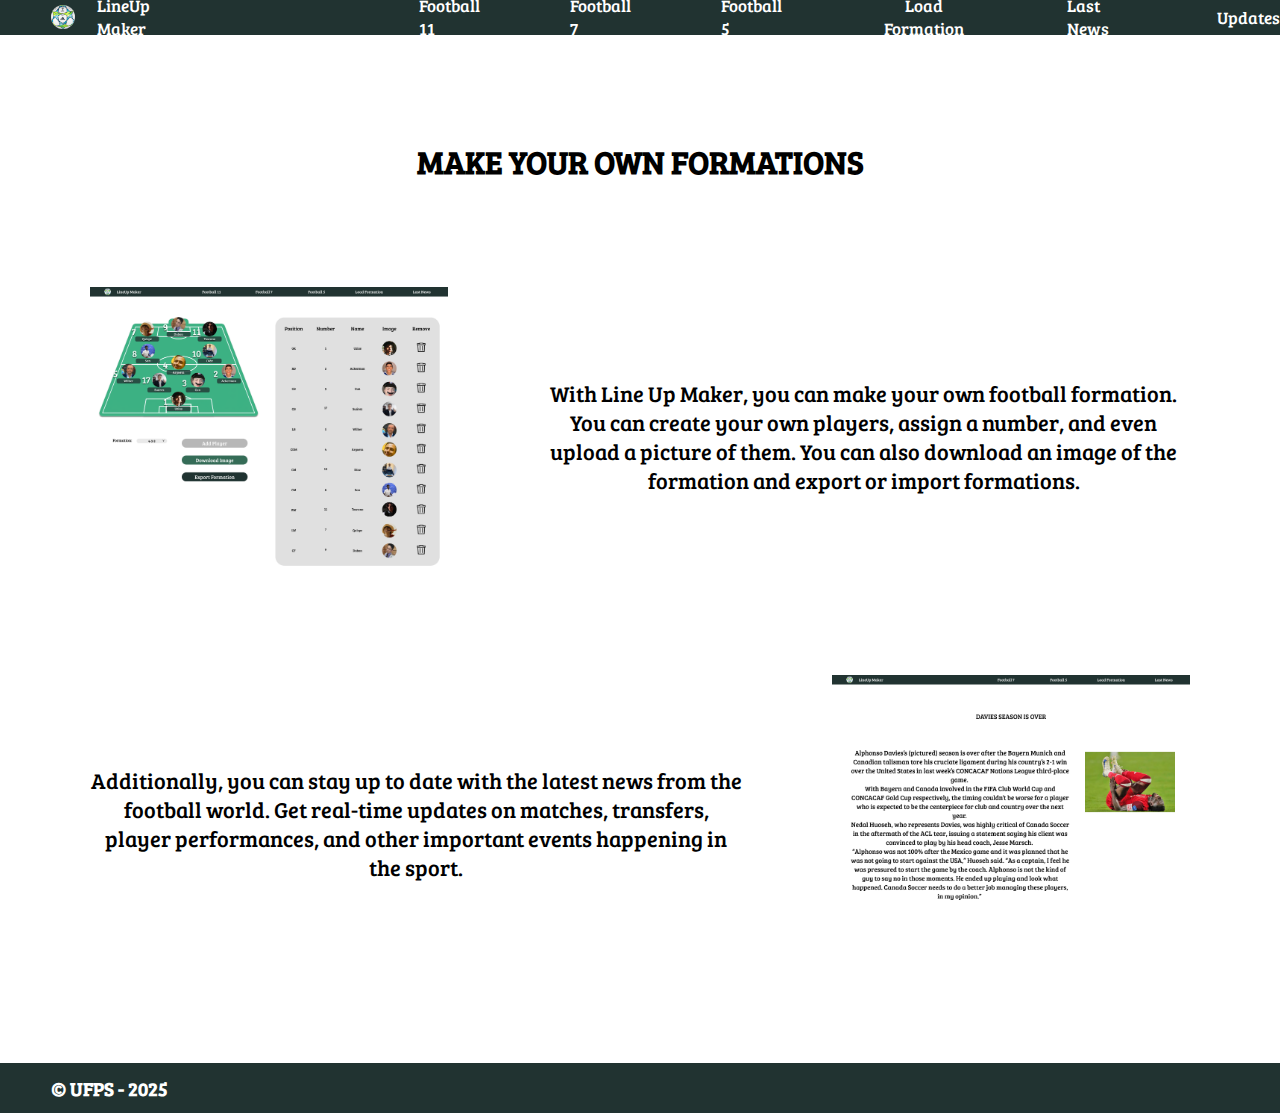
<file: index.html>
<!DOCTYPE html>
<html lang="en">

<head>
    <meta charset="UTF-8">
    <meta name="viewport" content="width=device-width, initial-scale=1.0">
    <title>Home - LUM</title>
    <link rel="preconnect" href="https://fonts.googleapis.com">
    <link rel="preconnect" href="https://fonts.gstatic.com" crossorigin>
    <link href="https://fonts.googleapis.com/css2?family=Bree+Serif&display=swap" rel="stylesheet">
    <link rel="stylesheet" href="css/style.css">
</head>

<body>
    <nav>
        <div id="logo">
            <img src="img/ball.png" alt="balon">
            <p>LineUp Maker</p>
        </div>
        <div class="links">
            <a href="html/11.html">Football 11</a>
            <a href="#nosotros">Football 7</a>
            <a href="#nosotros">Football 5</a>
            <button class="loadFormation" onclick=loadFormation()>Load Formation</button>
            <a href="#contacto">Last News</a>
            <a href="#contacto">Updates</a>
        </div>
    </nav>

    <h1>MAKE YOUR OWN FORMATIONS</h1>

    <div class="image-text">
        <img src="img/ss1.png" alt="screenshot create formation">
        <p>With Line Up Maker, you can make your own football formation. You can create your own players, assign a
            number,
            and even upload a picture of them. You can also download an image of the formation and export or import
            formations.</p>
    </div>

    <div class="image-text">
        <p>Additionally, you can stay up to date with the latest news from the football world. Get real-time updates on
            matches, transfers, player performances, and other important events happening in the sport.</p>

        <img src="img/ss2.png" alt="screenshot create formation">
    </div>

    <footer>
        <h3>© UFPS - 2025</h3>
    </footer>

    <script src="js/script.js"></script>
</body>

</html>
</file>
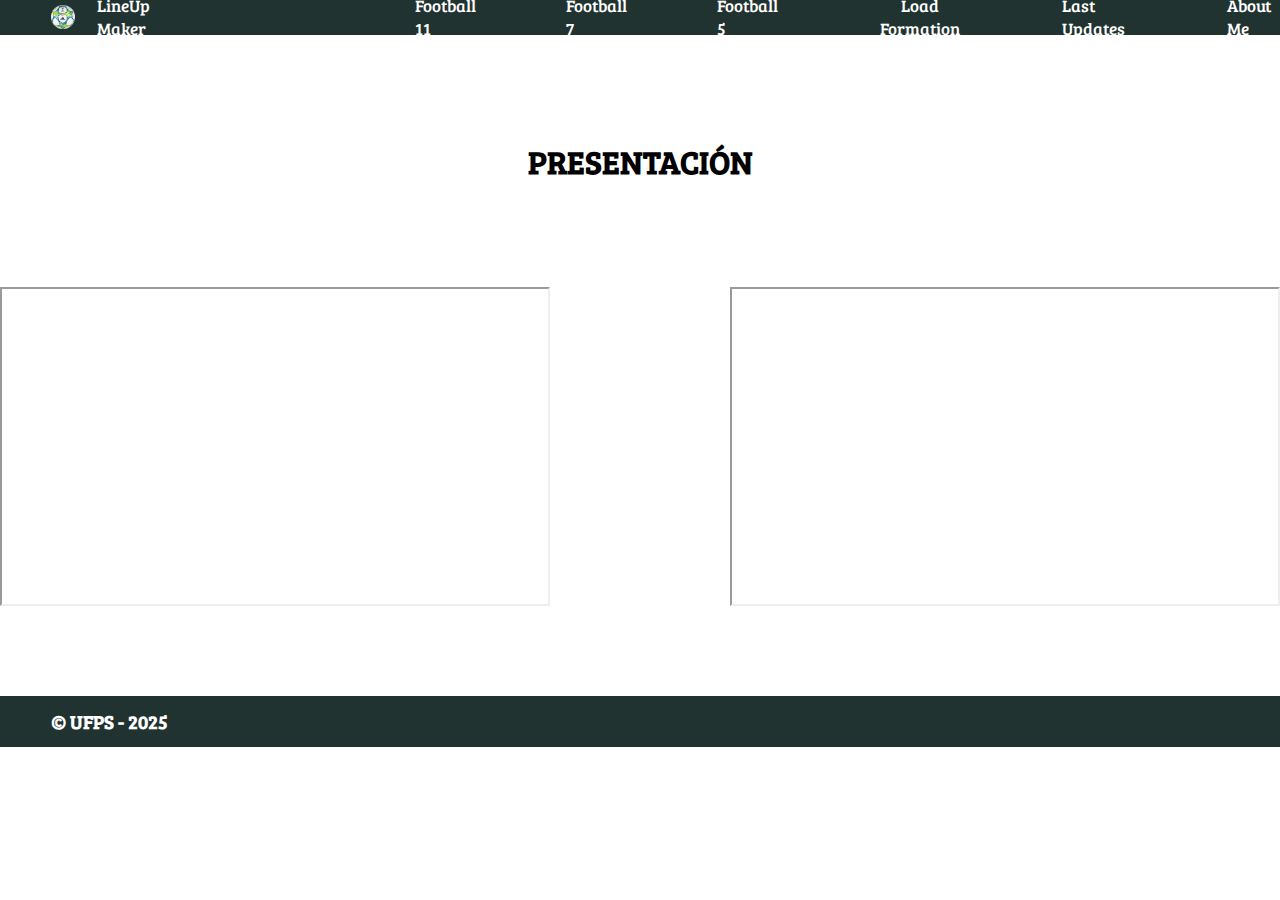
<file: html/about.html>
<!DOCTYPE html>
<html lang="en">

<head>
    <meta charset="UTF-8">
    <meta name="viewport" content="width=device-width, initial-scale=1.0">
    <title>Home - LUM</title>
    <link rel="preconnect" href="https://fonts.googleapis.com">
    <link rel="preconnect" href="https://fonts.gstatic.com" crossorigin>
    <link href="https://fonts.googleapis.com/css2?family=Bree+Serif&display=swap" rel="stylesheet">
    <link rel="stylesheet" href="../css/style.css">
</head>

<body>
    <nav>
        <div id="logo">
            <img src="../img/ball.png" alt="balon">
            <p>LineUp Maker</p>
        </div>
        <div class="links">
            <a href="11.html">Football 11</a>
            <a href="7.html">Football 7</a>
            <a href="5.html">Football 5</a>
            <button class="loadFormation" id="loadFormation">Load Formation</button>
            <input type="file" id="jsonFileInput" accept=".json" style="display: none;">
            <a href="updates.html">Last Updates</a>
            <a href="about.html">About Me</a>
        </div>
    </nav>

    <h1>PRESENTACIÓN</h1>
    <div class="media">

        <iframe width="560" height="315" src="https://www.youtube.com/embed/FdtUhOVvN2E?si=YAXY3LBAX1IKBB3B"
            allowfullscreen></iframe>
        <iframe width="560" height="315" src="https://drive.google.com/file/d/1_GXyUr0TYZsRjcvQ0j9oRwnpvlrgkcWs/preview"
            allowfullscreen></iframe>

    </div>
    <footer>
        <h3>© UFPS - 2025</h3>
    </footer>

    <script src="../js/index.js"></script>
</body>

</html>
</file>
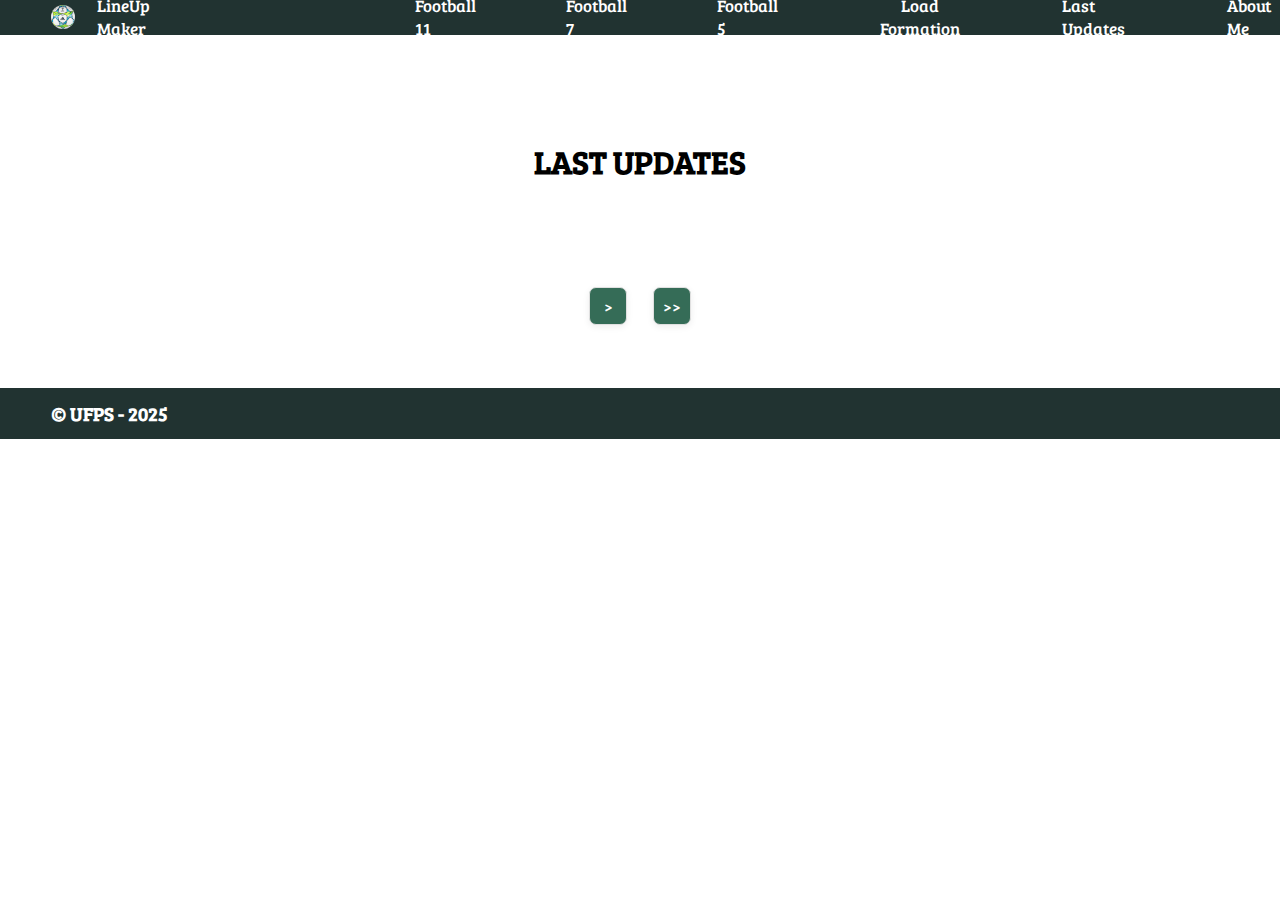
<file: html/updates.html>
<!DOCTYPE html>
<html lang="en">

<head>
    <meta charset="UTF-8">
    <meta name="viewport" content="width=device-width, initial-scale=1.0">
    <title>Home - LUM</title>
    <link rel="preconnect" href="https://fonts.googleapis.com">
    <link rel="preconnect" href="https://fonts.gstatic.com" crossorigin>
    <link href="https://fonts.googleapis.com/css2?family=Bree+Serif&display=swap" rel="stylesheet">
    <link rel="stylesheet" href="../css/style.css">
</head>

<body>
    <nav>
        <div id="logo">
            <img src="../img/ball.png" alt="balon">
            <p>LineUp Maker</p>
        </div>
        <div class="links">
            <a href="11.html">Football 11</a>
            <a href="7.html">Football 7</a>
            <a href="5.html">Football 5</a>
            <button class="loadFormation" id="loadFormation">Load Formation</button>
            <input type="file" id="jsonFileInput" accept=".json" style="display: none;">
            <a href="updates.html">Last Updates</a>
            <a href="about.html">About Me</a>
        </div>
    </nav>

    <h1>LAST UPDATES</h1>

    <div class="updates" id="updates">
        <div class="update">
            <div class="update-info">
                <h2>The 3-5-2 formation for football 11 has been added.</h2>
                <h3>7/07/2007</h3>
            </div>
            <img src="https://themastermindsite.com/wp-content/uploads/2019/10/flat-3-5-2-1.png" alt="">
        </div>
        <div class="update">
            <div class="update-info">
                <h2>The 3-5-2 formation for football 11 has been added.</h2>
                <h3>7/07/2007</h3>
            </div>
            <img src="https://themastermindsite.com/wp-content/uploads/2019/10/flat-3-5-2-1.png" alt="">
        </div>
        <div class="update">
            <div class="update-info">
                <h2>The 3-5-2 formation for football 11 has been added.</h2>
                <h3>7/07/2007</h3>
            </div>
            <img src="https://themastermindsite.com/wp-content/uploads/2019/10/flat-3-5-2-1.png" alt="">
        </div>
    </div>

    <div class="pagination" id="pagination">
        <button id="FirstBtn">&lt;&lt;</button>
        <button id="BackBtn">&lt;</button>
        <button>1</button>
        <button>2</button>
        <button>3</button>
        <button class="current-pag">4</button>
        <button>5</button>
        <button>6</button>
        <button>7</button>
        <button id="NextBtn">&gt;</button>
        <button id="LastBtn">&gt;&gt;</button>
    </div>


    <footer>
        <h3>© UFPS - 2025</h3>
    </footer>

    <script src="../js/update.js"></script>
</body>

</html>
</file>
<file: css/style.css>
body {
    margin: 0;
    font-family: 'Bree Serif', serif;
    font-weight: 400;
}


nav {
    display: flex;
    background: #213331;
    font-size: 17px;
    color: #FFFF;
    align-items: center;
    height: 2.7vw;
    gap: 14vw;
}

#logo {
    cursor: pointer;
    display: flex;
    align-items: center;
    gap: 1.7vw;
    margin: 4vw;
}


nav a {
    color: inherit;
    text-decoration: none;
}

nav img {
    border-radius: 50%;
    width: 1.87vw;
    height: 1.87vw;
}

.links {

    align-items: center;
    gap: 7vw;
    display: flex;
}

.loadFormation {
    background: none;
    border: none;
    font: inherit;
    color: #FFFF;
    cursor: pointer;
}

h1 {
    font-size: 2.5vw;
    margin: 8.2vw;
    text-align: center;
}

.image-text {
    display: flex;
    margin: 7vw;
    font-size: 1.7vw;
    text-align: center;
    gap: 7vw;
    align-items: center;
}

.image-text img {
    width: 28vw;
    height: auto;
}

footer {

    margin-top: 4.9vw;
    background: #213331;
    color: #FFFF;
    padding: 1vw 0;
}

footer h3 {
    margin: 0 4vw;
}

.formation-container {
    display: grid;
    grid-template-columns: 1fr 1fr;
    grid-template-rows: 1fr 1fr;
    gap: 10px;
}

.lineup {
    position: relative;
    margin: 2.7vw 2.1vw 0 2.1vw;
    background-image: url('../img/field.png');
    filter: drop-shadow(0px 4px 4px rgba(0, 0, 0, 0.49));
    background-size: contain;
    background-position: center;
    background-repeat: no-repeat;
    display: flex;
    flex-direction: column;
    align-items: center;

}

.lineup7 {
    position: relative;
    margin: 2.7vw 2.1vw -12vw 2.1vw;
    background-image: url('../img/field.png');
    filter: drop-shadow(0px 4px 4px rgba(0, 0, 0, 0.49));
    background-size: contain;
    background-position: center;
    background-repeat: no-repeat;
    display: flex;
    flex-direction: column;
    align-items: center;

}



.actions {
    margin: 0 4.2vw;
    font-size: 1.2vw;
    display: flex;
    gap: 2.7vw;

}

.actions7 {
    margin: 0 4.2vw;
    font-size: 1.2vw;
    display: flex;
    gap: 2.7vw;
    padding-top: 12vw;

}

.lineup5 {
    position: relative;
    margin: 2.7vw 2.1vw -14.2vw 2.1vw;
    background-image: url('../img/field.png');
    filter: drop-shadow(0px 4px 4px rgba(0, 0, 0, 0.49));
    background-size: contain;
    background-position: center;
    background-repeat: no-repeat;
    display: flex;
    flex-direction: column;
    align-items: center;

}

.actions5 {
    margin: 0 4.2vw;
    font-size: 1.2vw;
    display: flex;
    gap: 2.7vw;
    padding-top: 14.2vw;
}



.actions-formations {
    display: flex;
}


#formations,
#positions,
#playerName,
#playerNumber,
#playerImage {
    background: #E9E9E9;
    border: none;
    font: inherit;
    font-size: 1vw;
    margin: 0 1.7vw;
    text-align: center;
    width: 10vw;
    height: 1.7vw;
    border-radius: 1vw;
}

#formations option {
    border-radius: 1vw;
}

.lineup-field {
    width: 42vw;
    filter: drop-shadow(0px 4px 4px rgba(0, 0, 0, 0.49));
}

.actions-buttons {

    display: flex;
    flex-direction: column;
    gap: 2vw;
}

.actions-buttons button {
    color: #FFFF;
    border: none;
    border-radius: 100vw;
    font-size: 1.7vw;
    font: inherit;
    text-align: center;
    width: 17vw;
    height: 2.1vw;
}

.addPlayer {
    cursor: pointer;
    background: #3DB183;
}

.downloadImage {
    cursor: pointer;
    background: #356C57;
}

.exportFormation {
    cursor: pointer;
    background: #203331;
}

.players {
    grid-column: 2;
    grid-row: 1 / span 2;
    background: #E0E0E0;
    border-radius: 49px;
    margin: 4.2vw 2.1vw 0 0;
    text-align: center;

}

.players table {
    margin: 0 auto;
}



.players table th {
    padding: 2.8vw 1.7vw;
    font-size: 27px;
    font-weight: lighter;

}



.players table td {
    padding-bottom: 1.4vw;
    font-size: 17px;

}



.players img {
    object-fit: cover;
}

.photo {
    border-radius: 100%;
    width: 4.2vw;
    height: 4.2vw;
}

.trash-disable {
    filter: grayscale(100%);
    cursor: not-allowed;
    width: 2.7vw;
    height: 2.7vw;
}


.trash {

    width: 2.7vw;
    height: 2.7vw;
    cursor: pointer;
}

.player {
    display: flex;
    flex-direction: column;
    color: white;
}

.player div {
    display: flex;
    margin-right: 2.4vw;
}

.player div h1 {
    margin: 0;
    margin-right: 1.4vw;
    margin-top: 1.4vw;
    width: 1vw;
    filter: drop-shadow(0px 4px 4px rgba(0, 0, 0, 1));
    height: 2.7vw;
    z-index: 1;
}

.player h2 {
    margin-top: 0vw;
    width: 7vw;
    text-align: center;
    background-color: rgba(32, 51, 49, 0.77);
    font-weight: lighter;
    filter: drop-shadow(0px 4px 4px rgba(0, 0, 0, 0.7));
    border-radius: 8.4px;
    margin-left: 1vw;
    margin-bottom: 0;
}

.player img {
    border-radius: 100%;
    width: 4vw;
    height: 4vw;
    object-fit: cover;
}

.forward {
    position: absolute;
    margin-top: 3.5vw;
    display: flex;
    z-index: 1;
}

.wingers {
    position: absolute;
    margin-top: 5.2vw;
    display: flex;
}

.wingers .player {
    margin: 0 4.2vw;
}

.forward-2 {
    position: absolute;
    margin-top: 1.7vw;
    display: flex;
    z-index: 1;
}

.forward-3 {
    position: absolute;
    margin-top: 2.8vw;
    display: flex;
    z-index: 1;
}

.cam-1 {
    position: absolute;
    margin-top: 9.1vw;
    display: flex;
}

.cm-1 {
    position: absolute;
    margin-top: 11.7vw;
    display: flex;
}

.cm-1 .player {
    margin: 0 4.2vw;
}


.cm-2 {
    position: absolute;
    margin-top: 7.7vw;
    display: flex;
}

.cm-2 .player {
    margin: 0 5.6vw;
}

.cm-3 {
    position: absolute;
    margin-top: 9.1vw;
    display: flex;
}

.cm-3 .player {
    margin: 0 1.7vw;

}

.wingers-2 {
    position: absolute;
    margin-top: 7.7vw;
    display: flex;
}

.wingers-2 .player {
    margin: 0 0.7vw;
}

.cmd-2 {
    position: absolute;
    margin-top: 13.5vw;
    display: flex;
}

.cmd-2 .player {
    margin: 0 0.17vw;
}

.cmd-1 {
    position: absolute;
    margin-top: 15vw;
    display: flex;
}

.cmd-3 {
    position: absolute;
    margin-top: 12.7vw;
    display: flex;
}

.cmd-4 {
    position: absolute;
    margin-top: 11.7vw;
    display: flex;
}

.full-1 {
    position: absolute;
    margin-top: 17.3vw;
    display: flex;
}

.full-1 .player {
    margin: 0 9.1vw;
}

.full-2 {
    position: absolute;
    margin-top: 12.7vw;
    display: flex;
}

.full-2 .player {
    margin: 0 7.5vw;
}


.cb-1 {
    position: absolute;
    margin-top: 19.7vw;
    display: flex;
}

.cb-1 .player,
.cb-2 .player {
    margin: 0 1vw;
}

.cb-2 {
    position: absolute;
    margin-top: 18.7vw;
    display: flex;
}

.cb7 {
    position: absolute;
    margin-top: 17vw;
    display: flex;
}

.cb7 .player {
    margin: 0 2.1vw;
}

.cm7 {
    position: absolute;
    margin-top: 10vw;
    display: flex;
}

.cm7 .player {
    margin: 0 1vw;
}

.gk {
    position: absolute;
    margin-top: 24.7vw;
    display: flex;
}

.overlay {
    position: fixed;
    top: 0;
    left: 0;
    width: 100vw;
    height: 100vh;
    background: rgba(0, 0, 0, 0.6);
    display: none;
    justify-content: center;
    align-items: center;
    z-index: 1000;
}


.modal {
    background: white;
    padding: 20px 30px;
    border-radius: 10px;
    box-shadow: 0 5px 15px rgba(0, 0, 0, 0.3);
    min-width: 300px;
    position: relative;
}

.close-btn {
    position: absolute;
    top: 10px;
    right: 15px;
    cursor: pointer;
    font-size: 22px;
    font-weight: bold;
}

.close-btn:hover {
    color: red;
}


.save-player {
    color: #FFFF;
    border: none;
    border-radius: 100vw;
    font-size: 1.7vw;
    font: inherit;
    text-align: center;
    width: 17vw;
    height: 2.1vw;
    cursor: pointer;

    background: #3DB183;
}

.updates {
    display: flex;
    flex-direction: column;
    align-items: center;
}

.update {
    margin-bottom: 2.7vw;
    display: flex;
    justify-content: space-between;
    background-color: #e7e7e7;
    border-radius: 14px;
    padding: 1vw 0vw 2vw 2vw;
    width: 35vw;
    border: 1px solid #e0e0e0;
    box-shadow: 0 2px 7px rgba(0, 0, 0, 0.07);
}

.update img {
    width: 4.9vw;
    height: 4.9vw;
    padding: 1.4vw;
    border-radius: 49px;
    object-fit: cover;
}

.pagination {
    display: flex;
    justify-content: center;
    gap: 2vw;
    text-align: center;
}

.pagination button {
    all: unset;
    color: white;
    background-color: rgb(53, 108, 87);
    border: 1px solid #e0e0e0;
    box-shadow: 0 2px 7px rgba(0, 0, 0, 0.07);
    width: 2.8vw;
    height: 2.8vw;
    border-radius: 7px;
}

.pagination button:hover {
    background-color: rgb(61, 177, 131);
    cursor: pointer;
}

.pagination button.current-pag {
    background-color: white !important;
    color: rgb(61, 177, 131) !important;
    cursor: default;
}

.media {
    display: flex;
    justify-content: center;
    gap: 14vw;
    margin-bottom: 7vw;
}
</file>
